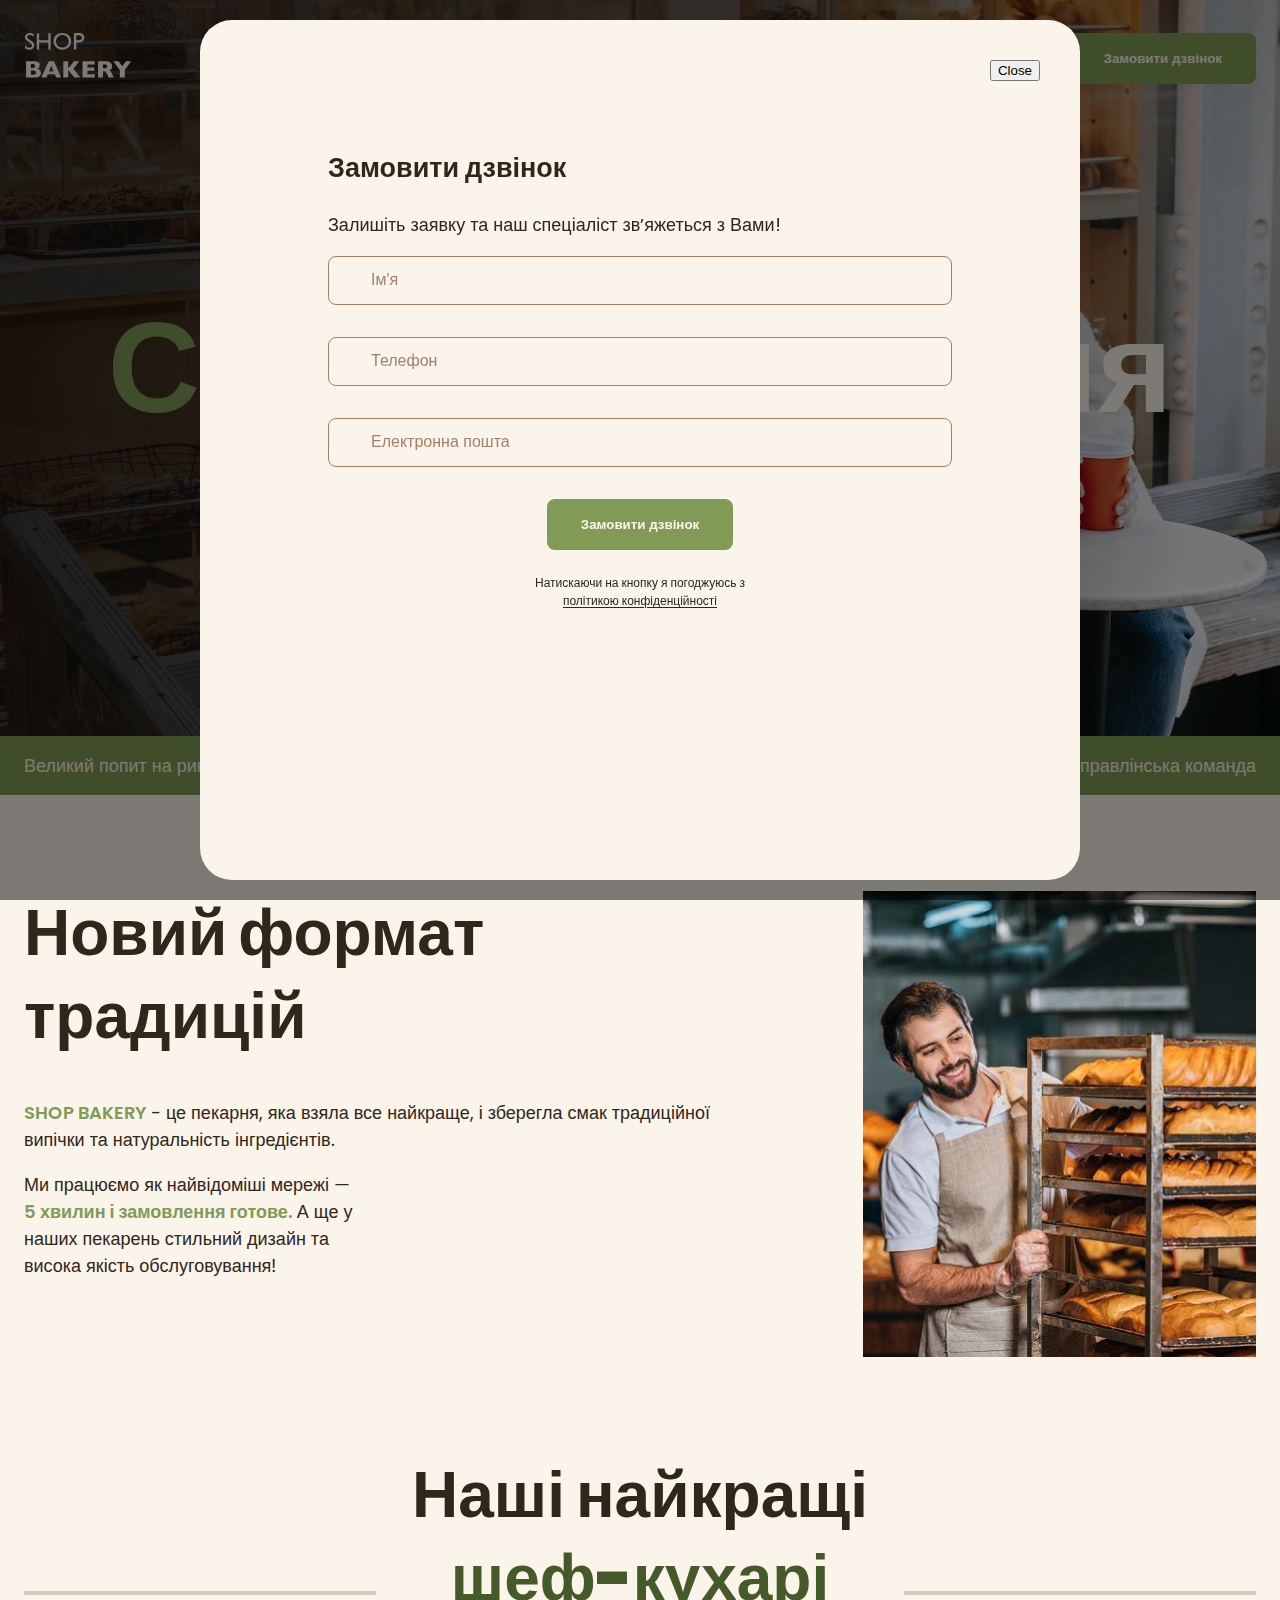
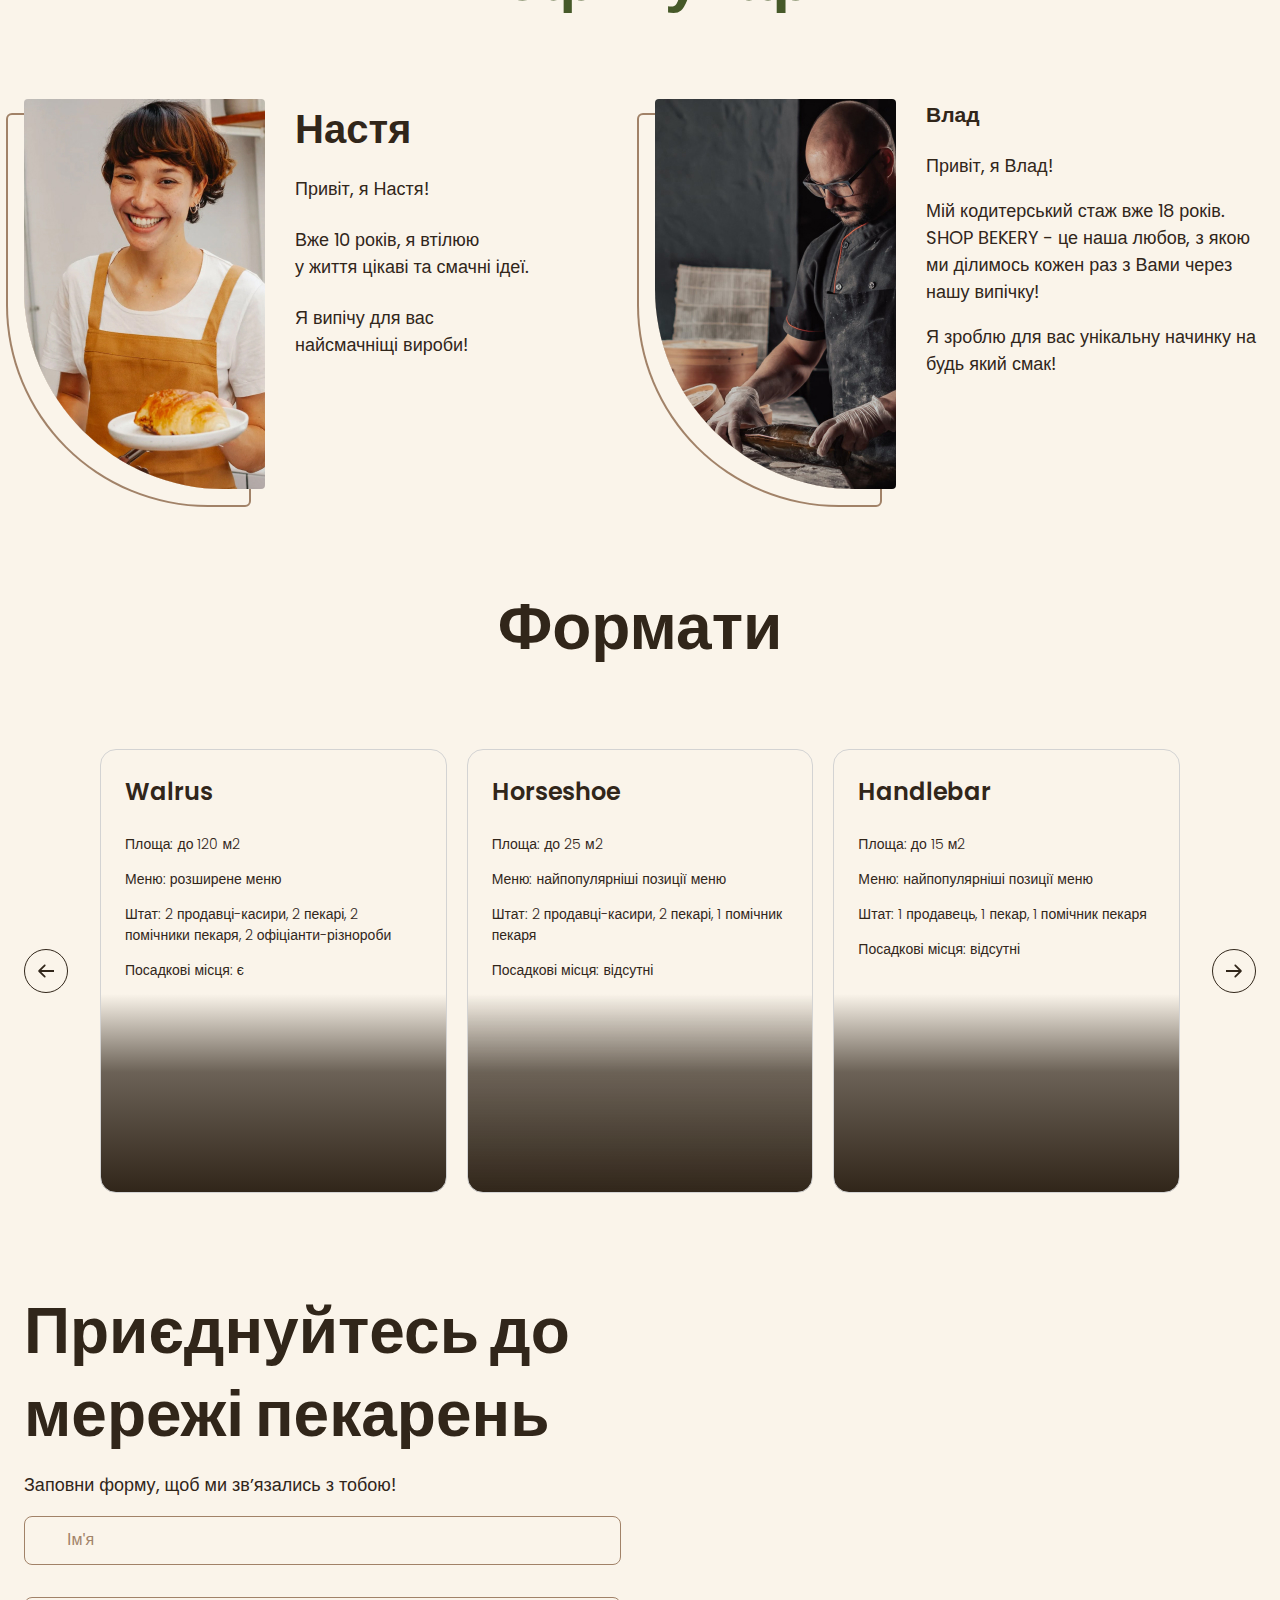
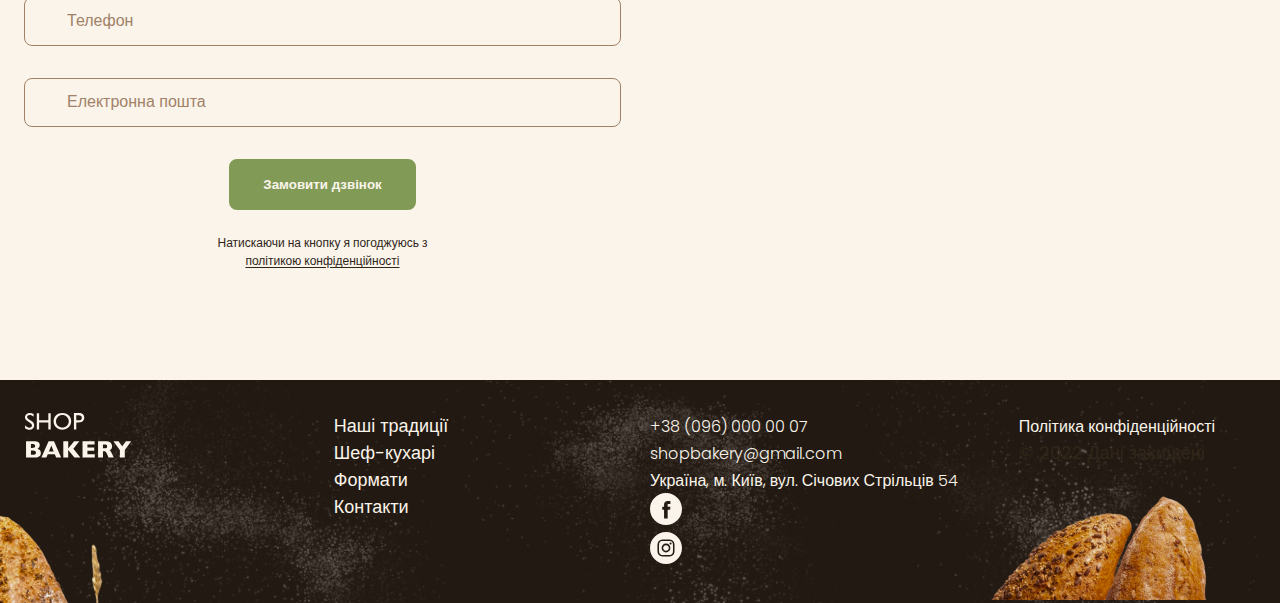
<file: index.html>
<!DOCTYPE html>
<html lang="uk">
  <head>
    <meta charset="UTF-8" />
    <meta http-equiv="X-UA-Compatible" content="IE=edge" />
    <meta name="viewport" content="width=device-width, initial-scale=1.0" />
    <title>Сучасна пекарня</title>
    <!-- Fonts -->
    <link rel="preconnect" href="https://fonts.googleapis.com" />
    <link rel="preconnect" href="https://fonts.gstatic.com" crossorigin />
    <link
      href="https://fonts.googleapis.com/css2?family=Poppins:wght@300;400;600;900&display=swap"
      rel="stylesheet"
    />
    <!-- Styles -->
    <link rel="stylesheet" href="./css/main.min.css" />
  </head>
  <body>
    <header class="header">
      <div class="container">
        <div class="header-container">
          <nav class="header-nav">
            <a href="/">
              <img src="./images/logo.svg" alt="Логотип сучасної пекарні" />
            </a>
            <ul class="header-menu">
              <li>
                <a class="link" href="#traditions-section">Наші традиції</a>
              </li>
              <li><a class="link" href="#chefs-section">Шеф-кухарі</a></li>
              <li><a class="link" href="#formats-section">Формати</a></li>
              <li><a class="link" href="#contact-section">Контакти</a></li>
            </ul>
          </nav>
          <button class="button modal-btn-open" type="button">
            Замовити дзвінок
          </button>
        </div>
      </div>
    </header>
    <main>
      <section class="hero-section">
        <div class="container">
          <h1 class="hero-title">
            <span class="accent">Сучасна</span> пекарня
          </h1>
        </div>
      </section>
      <section class="advantages-section">
        <div class="container">
          <h2 class="visually-hidden">Наші переваги</h2>
          <ul class="advantages-list">
            <li class="advantages-item">Великий попит на ринку</li>
            <li class="advantages-item">Доступні за бюджетом формати</li>
            <li class="advantages-item">Досвідчена управлінська команда</li>
          </ul>
        </div>
      </section>
      <section class="traditions-section section" id="traditions-section">
        <div class="container">
          <div class="traditions-container">
            <div class="traditions-content">
              <h2 class="tradition-title section-title">
                Новий формат традицій
              </h2>
              <p class="traditions-text">
                <span class="brand uppercase">shop bakery</span> - це пекарня,
                яка взяла все найкраще, і зберегла смак традиційної випічки та
                натуральність інгредієнтів.
              </p>
              <p class="traditions-text limited">
                Ми працюємо як найвідоміші мережі —
                <span class="brand">5 хвилин і замовлення готове.</span>
                А ще у наших пекарень стильний дизайн та висока якість
                обслуговування!
              </p>
            </div>
            <img
              src="./images/baker-man.jpg"
              alt="Чоловік пекар дивиться на батони із посмішкою"
            />
          </div>
        </div>
      </section>
      <section class="section" id="chefs-section">
        <div class="container">
          <h2 class="chefs-title section-title centered">
            Наші найкращі <br />
            <span class="accent">шеф-кухарі</span>
          </h2>
          <ul class="chefs-list">
            <li class="chefs-item">
              <article class="chef-card">
                <img
                  class="chef-photo"
                  src="./images/nastya-chef.jpg"
                  alt="Nastya chef"
                />
                <div>
                  <h3 class="chef-title">Настя</h3>
                  <div class="chef-text">
                    <p>Привіт, я Настя!</p>
                    <p>
                      Вже 10 років, я втілюю <br />
                      у життя цікаві та смачні ідеї.
                    </p>
                    <p>
                      Я випічу для вас <br />
                      найсмачніщі вироби!
                    </p>
                  </div>
                </div>
              </article>
            </li>
            <li class="chefs-item">
              <article class="chef-card">
                <img
                  class="chef-photo"
                  src="./images/vlad-chef.jpg"
                  alt="Vlad chef"
                />
                <div>
                  <h3>Влад</h3>
                  <p class="chef-text">Привіт, я Влад!</p>
                  <p class="chef-text">
                    Мій кодитерський стаж вже 18 років. SHOP BEKERY - це наша
                    любов, з якою ми ділимось кожен раз з Вами через нашу
                    випічку!
                  </p>
                  <p class="chef-text">
                    Я зроблю для вас унікальну начинку на будь який смак!
                  </p>
                </div>
              </article>
            </li>
          </ul>
        </div>
      </section>
      <section class="section" id="formats-section">
        <div class="container">
          <h2 class="formats-title section-title centered">Формати</h2>
          <div class="formats-container">
            <button class="carousel-button" type="button">
              <svg width="16" height="16">
                <use href="./images/icons.svg#icon-arrow"></use>
              </svg>
            </button>
            <ul class="formats-list">
              <li class="formats-item">
                <article class="format-card">
                  <h3 class="format-title" lang="en">Walrus</h3>
                  <div class="format-text">
                    <p>Площа: до 120 м2</p>
                    <p>Меню: розширене меню</p>
                    <p>
                      Штат: 2 продавці-касири, 2 пекарі, 2 помічники пекаря, 2
                      офіціанти-різнороби
                    </p>
                    <p>Посадкові місця: є</p>
                  </div>
                </article>
              </li>
              <li class="formats-item">
                <article class="format-card">
                  <h3 class="format-title" lang="en">Horseshoe</h3>
                  <div class="format-text">
                    <p>Площа: до 25 м2</p>
                    <p>Меню: найпопулярніші позиції меню</p>
                    <p>Штат: 2 продавці-касири, 2 пекарі, 1 помічник пекаря</p>
                    <p>Посадкові місця: відсутні</p>
                  </div>
                </article>
              </li>
              <li class="formats-item">
                <article class="format-card">
                  <h3 class="format-title" lang="en">Handlebar</h3>
                  <div class="format-text">
                    <p>Площа: до 15 м2</p>
                    <p>Меню: найпопулярніші позиції меню</p>
                    <p>Штат: 1 продавець, 1 пекар, 1 помічник пекаря</p>
                    <p>Посадкові місця: відсутні</p>
                  </div>
                </article>
              </li>
            </ul>
            <button class="carousel-button next" type="button">
              <svg width="16" height="16">
                <use href="./images/icons.svg#icon-arrow"></use>
              </svg>
            </button>
          </div>
        </div>
      </section>
      <section class="contact-section section" id="contact-section">
        <div class="container">
          <div class="contact-container">
            <div class="contact-form">
              <h2 class="contact-title section-title">
                Приєднуйтесь до мережі пекарень
              </h2>
              <p>Заповни форму, щоб ми звʼязались з тобою!</p>
              <form name="contact-form" autocomplete="off">
                <div class="form-field">
                  <label class="form-label visually-hidden" for="user-name"
                    >Ім'я</label
                  >
                  <input
                    class="form-input"
                    type="text"
                    name="user-name"
                    id="user-name"
                    placeholder="Ім'я"
                  />
                </div>
                <div class="form-field">
                  <label class="form-label visually-hidden" for="user-tel"
                    >Телефон</label
                  >
                  <input
                    class="form-input"
                    type="tel"
                    name="user-tel"
                    id="user-tel"
                    placeholder="Телефон"
                  />
                </div>
                <div class="form-field">
                  <label class="form-label visually-hidden" for="user-email"
                    >Електронна пошта</label
                  >
                  <input
                    class="form-input"
                    type="email"
                    name="user-email"
                    id="user-email"
                    placeholder="Електронна пошта"
                  />
                </div>

                <button class="form-button button" type="submit">
                  Замовити дзвінок
                </button>
                <p class="form-terms">
                  Натискаючи на кнопку я погоджуюсь з
                  <a class="form-terms-link" href="#"
                    >політикою конфіденційності</a
                  >
                </p>
              </form>
            </div>
            <iframe
              class="contact-map"
              src="https://www.google.com/maps/embed?pb=!1m18!1m12!1m3!1d2540.1638712576055!2d30.488658575579763!3d50.45667308691697!2m3!1f0!2f0!3f0!3m2!1i1024!2i768!4f13.1!3m3!1m2!1s0x40d4ce637bfe1717%3A0x5370c2254ad1b952!2z0LLRg9C70LjRhtGPINCh0ZbRh9C-0LLQuNGFINCh0YLRgNGW0LvRjNGG0ZbQsiwgNTQsINCa0LjRl9CyLCAwMjAwMA!5e0!3m2!1suk!2sua!4v1701251677970!5m2!1suk!2sua"
              width="603"
              height="595"
              allowfullscreen=""
              loading="lazy"
              referrerpolicy="no-referrer-when-downgrade"
            ></iframe>
          </div>
        </div>
      </section>
    </main>
    <footer class="footer">
      <div class="container">
        <div class="footer-container">
          <nav class="footer-nav">
            <div class="footer-logo">
              <a href="#">
                <img src="./images/logo.svg" alt="Логотип сучасної пекарні" />
              </a>
            </div>
            <ul class="footer-menu">
              <li><a class="link" href="#">Наші традиції</a></li>
              <li><a class="link" href="#">Шеф-кухарі</a></li>
              <li><a class="link" href="#">Формати</a></li>
              <li><a class="link" href="#">Контакти</a></li>
            </ul>
          </nav>
          <address class="footer-address">
            <ul class="address-list">
              <li>
                <a class="address-link" href="tel:+380960000007"
                  >+38 (096) 000 00 07</a
                >
              </li>
              <li>
                <a class="address-link" href="mailto:shopbakery@gmail.com">
                  shopbakery@gmail.com
                </a>
              </li>
              <li>
                <a
                  class="address-link"
                  href="https://maps.app.goo.gl/uHrX65UGietbGcvx5"
                  target="_blank"
                >
                  Україна, м. Київ, вул. Січових Стрільців 54
                </a>
              </li>
              <li>
                <a href="#">
                  <svg class="address-icon" width="32" height="32">
                    <use href="./images/icons.svg#icon-facebook"></use>
                  </svg>
                </a>
              </li>
              <li>
                <a href="#">
                  <svg class="address-icon" width="32" height="32">
                    <use href="./images/icons.svg#icon-instagram"></use>
                  </svg>
                </a>
              </li>
            </ul>
            <div class="address-info">
              <a class="address-link" href="#" target="_blank">
                Політика конфіденційності
              </a>
              <p class="address-copyright">&copy; 2022 Дані захищені</p>
            </div>
          </address>
        </div>
      </div>
    </footer>

    <div class="backdrop">
      <div class="modal">
        <button class="modal-btn-close" type="button">Close</button>
        <h2>Замовити дзвінок</h2>
        <p>Залишіть заявку та наш спеціаліст звʼяжеться з Вами!</p>
        <form name="modal-form" autocomplete="off">
          <div class="form-field">
            <label class="form-label visually-hidden" for="user-name"
              >Ім'я</label
            >
            <input
              class="form-input"
              type="text"
              name="user-name"
              id="user-name"
              placeholder="Ім'я"
              required
            />
          </div>
          <div class="form-field">
            <label class="form-label visually-hidden" for="user-tel"
              >Телефон</label
            >
            <input
              class="form-input"
              type="tel"
              name="user-tel"
              id="user-tel"
              placeholder="Телефон"
              pattern="^\+[0-9]{12}"
              required
            />
          </div>
          <div class="form-field">
            <label class="form-label visually-hidden" for="user-email"
              >Електронна пошта</label
            >
            <input
              class="form-input"
              type="email"
              name="user-email"
              id="user-email"
              placeholder="Електронна пошта"
              required
            />
          </div>

          <!--<div class="checkbox">
            <input class="checkbox-input visually-hidden" 
            type="checkbox" />
            id="terms-condition" 
            name="terms-condition"
            />
            <label class="checkbox-label" for="terms-condition">
              я погоджуюсь з політикою конфіденційності
            </label>
          </div> -->

          <button class="form-button button" type="submit">
            Замовити дзвінок
          </button>
          <p class="form-terms">
            Натискаючи на кнопку я погоджуюсь з
            <a class="form-terms-link" href="#">політикою конфіденційності</a>
          </p>
        </form>
      </div>
    </div>

    <script src="/js/modal.js"></script>
  </body>
</html>
</file>
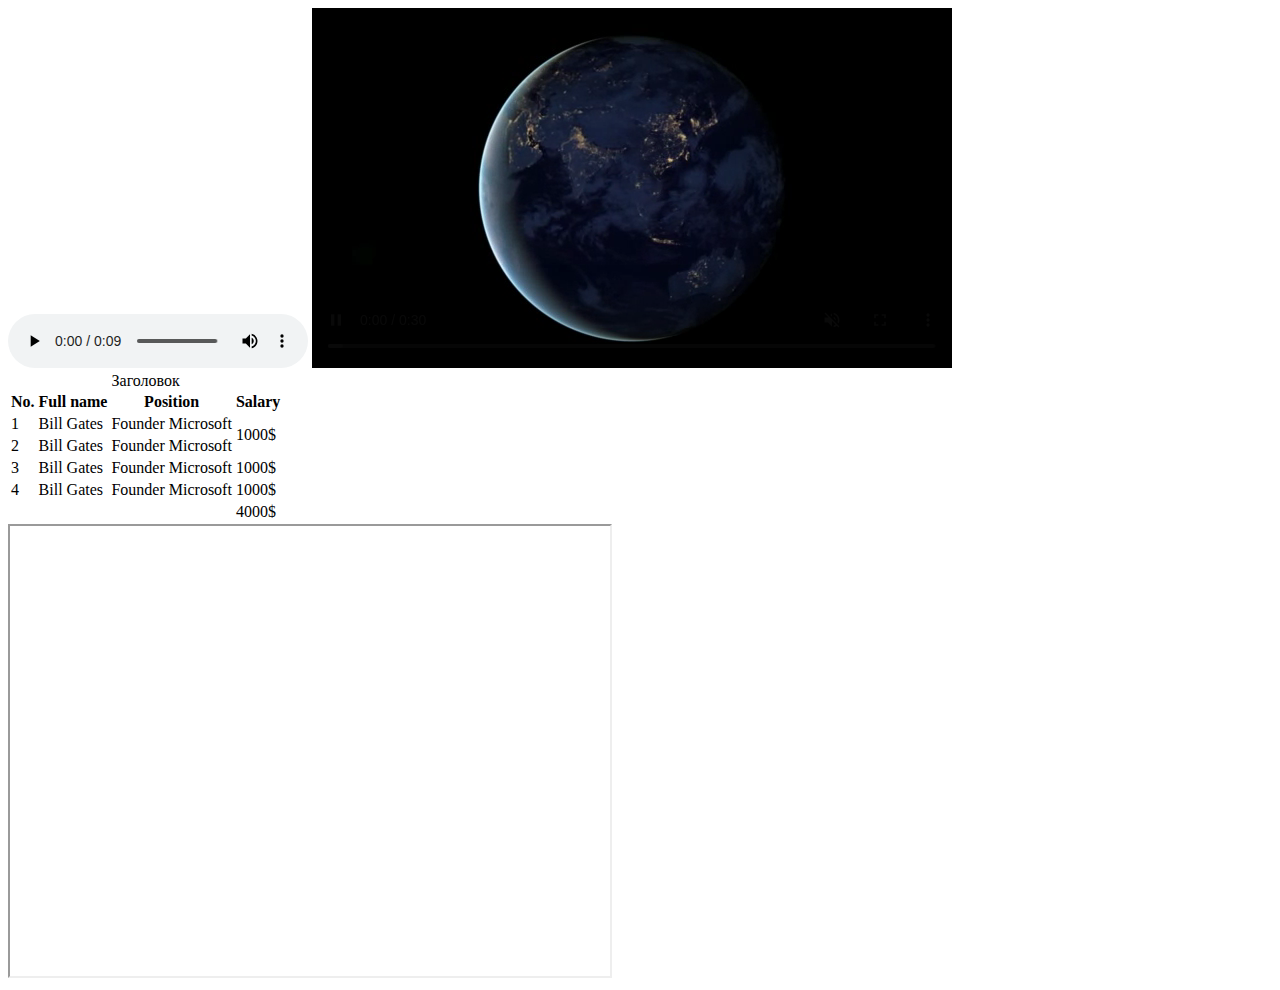
<file: test.html>
<!DOCTYPE html>
<html lang="en">
  <head>
    <meta charset="UTF-8" />
    <meta name="viewport" content="width=device-width, initial-scale=1.0" />
    <title>Test HTML page</title>
  </head>
  <body>
    <audio controls>
      <source src="./media/test_audio.mp3" />
    </audio>
    <video controls loop autoplay muted>
      <source src="./media/test_video.webm" type="video/webm" />
      <source src="./media/test_video.mp4" type="video/mp4" />
    </video>
    <table>
      <caption>
        Заголовок
      </caption>
      <thead>
        <tr>
          <th>No.</th>
          <th>Full name</th>
          <th>Position</th>
          <th>Salary</th>
        </tr>
      </thead>
      <tbody>
        <tr>
          <td>1</td>
          <td>Bill Gates</td>
          <td>Founder Microsoft</td>
          <td rowspan="2">1000$</td>
        </tr>
        <tr>
          <td>2</td>
          <td>Bill Gates</td>
          <td>Founder Microsoft</td>
          <!-- <td>1000$</td> -->
        </tr>
        <tr>
          <td>3</td>
          <td>Bill Gates</td>
          <td>Founder Microsoft</td>
          <td>1000$</td>
        </tr>
        <tr>
          <td>4</td>
          <td>Bill Gates</td>
          <td>Founder Microsoft</td>
          <td>1000$</td>
        </tr>
      </tbody>
      <tfoot>
        <tr>
          <td></td>
          <td></td>
          <td></td>
          <td>4000$</td>
        </tr>
      </tfoot>
    </table>
    <iframe
      src="https://www.google.com/maps/embed?pb=!1m18!1m12!1m3!1d23212.432559598426!2d20.923665604350475!3d52.29955301117952!2m3!1f0!2f0!3f0!3m2!1i1024!2i768!4f13.1!3m3!1m2!1s0x471ec98c854284d1%3A0x8f35a71e5bd0ebc4!2sHOLIDAY%20PARK%20Warszawa!5e0!3m2!1suk!2sua!4v1701251321317!5m2!1suk!2sua"
      width="600"
      height="450"
      allowfullscreen=""
      loading="lazy"
      referrerpolicy="no-referrer-when-downgrade"
    ></iframe>
    <iframe
      width="560"
      height="315"
      src="https://www.youtube.com/embed/C0DPdy98e4c?si=Twv68NQluYihbM6S"
      title="YouTube video player"
      frameborder="0"
      allow="accelerometer; autoplay; clipboard-write; encrypted-media; gyroscope; picture-in-picture; web-share"
      allowfullscreen
    ></iframe>
  </body>
</html>
</file>
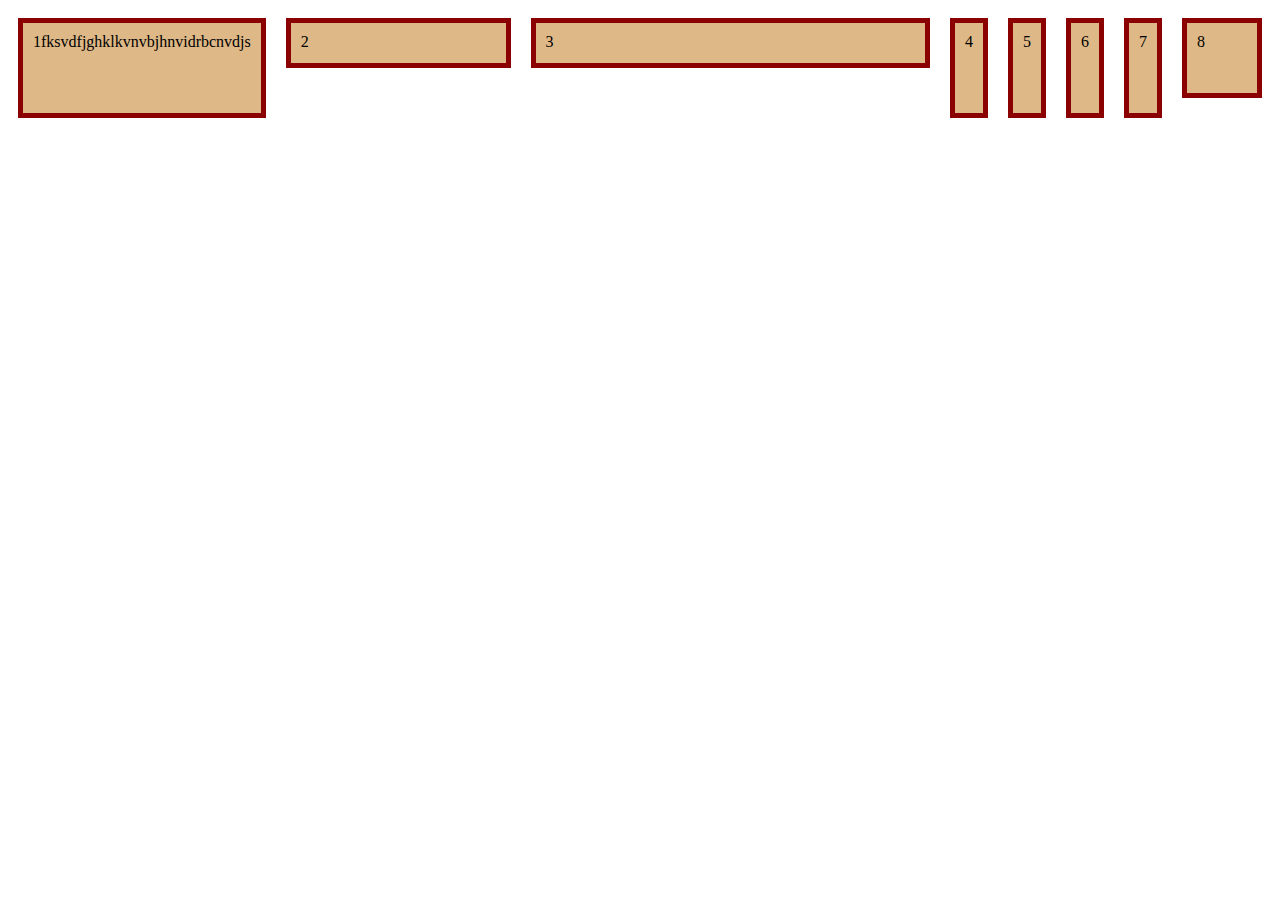
<file: test2.html>
<!DOCTYPE html>
<html lang="en">
  <head>
    <meta charset="UTF-8" />
    <meta name="viewport" content="width=device-width, initial-scale=1.0" />
    <title>Test2</title>
    <link rel="stylesheet" href="/css/test2.css" />
  </head>
  <body>
    <div class="flex-container">
      <div class="box">1fksvdfjghklkvnvbjhnvidrbcnvdjs</div>
      <div class="box">2</div>
      <div class="box">3</div>
      <div class="box">4</div>
      <div class="box">5</div>
      <div class="box">6</div>
      <div class="box">7</div>
      <div class="box">8</div>
    </div>
  </body>
</html>
</file>
<file: css/test2.css>
* {
  box-sizing: border-box;
}

.flex-container {
  display: flex;
  /*flex-direction: column;*/
  justify-content: center;
  /*align-items: center;*/
  flex-wrap: wrap;
}

/*.box {
  display: inline-block;
  width: 100px;
  height: 100px;
  background-color: burlywood;
  padding: 10px;
  border: 5px solid darkred;
  border-radius: 5px;
  margin: 10px;
  margin-left: auto;
  margin-right: auto;
}*/

.box {
  flex-basis: auto;
  /*width: 100px;*/
  height: 100px;
  background-color: burlywood;
  padding: 10px;
  border: 5px solid darkred;
  margin: 10px;
}

.box:nth-child(2) {
  flex-grow: 1;
  flex-shrink: 0;
  width: 50px;
  height: 50px;
}

.box:nth-child(3) {
  flex-grow: 2;
  width: 50px;
  height: 50px;
}

.box:last-child {
  width: 80px;
  height: 80px;
}

/* .box:last-child {
  background-color: gold;
}*/
</file>
<file: css/main.min.css>
@font-face{font-display:swap;font-family:"Poppins";font-weight:300;src:url("../fonts/poppins-v20-latin-300.woff2") format("woff2"),url("../fonts/poppins-v20-latin-300.woff") format("woff")}@font-face{font-display:swap;font-family:"Poppins";font-weight:400;src:url("../fonts/poppins-v20-latin-regular.woff2") format("woff2"),url("../fonts/poppins-v20-latin-regular.woff") format("woff")}@font-face{font-display:swap;font-family:"Poppins";font-weight:600;src:url("../fonts/poppins-v20-latin-600.woff2") format("woff2"),url("../fonts/poppins-v20-latin-600.woff") format("woff")}@font-face{font-display:swap;font-family:"Poppins";font-weight:900;src:url("../fonts/poppins-v20-latin-900.woff2") format("woff2"),url("../fonts/poppins-v20-latin-900.woff") format("woff")}:root{--color-primary-dark: #31261a;--color-primary-light: #faf4ea;--color-seondary-dark: #a18268;--color-brand-normal: #819b57;--color-brand-dark: #465929;--color-brand-light: #cfcfbc}*,*::before,*::after{-webkit-box-sizing:border-box;box-sizing:border-box}body{color:var(--color-primary-dark);background-color:var(--color-primary-light);font-family:"Poppins",sans-serif;font-size:18px;font-weight:400;line-height:1.5;margin:0}h1,h2,h3,h4,h5,h6,p{margin-top:0}a{display:inline-block}address{font-style:normal}ul{margin:0;padding:0;list-style-type:none}.visually-hidden{position:absolute;left:-10000px0;top:auto;width:1px;height:1px;overflow:hidden}.button{padding:16px 32px;color:var(--color-primary-light);font-weight:600;background-color:var(--color-brand-normal);border:2px solid var(--color-brand-normal);border-radius:8px;cursor:pointer}.button:hover{color:var(--color-brand-dark);background-color:rgba(0,0,0,0)}.header{position:absolute;top:0;left:0;width:100%;padding-top:32px}.header-container{display:-webkit-box;display:-ms-flexbox;display:flex;-webkit-box-align:center;-ms-flex-align:center;align-items:center;gap:40px}.header-nav{display:-webkit-box;display:-ms-flexbox;display:flex;-webkit-box-align:center;-ms-flex-align:center;align-items:center;-webkit-box-flex:1;-ms-flex-positive:1;flex-grow:1;gap:40px}.header-menu{display:-webkit-box;display:-ms-flexbox;display:flex;gap:64px;-webkit-box-flex:1;-ms-flex-positive:1;flex-grow:1;-webkit-box-pack:center;-ms-flex-pack:center;justify-content:center}.hero-section{padding:272px 0;background-image:linear-gradient(102.76deg, rgba(18, 18, 17, 0.78) 2.03%, rgba(18, 18, 17, 0.6) 58.46%, rgba(18, 18, 17, 0) 90.36%),url("../images/hero-section-background.jpg");background-repeat:no-repeat;background-position:center top;background-size:cover}.hero-title{margin-bottom:0;color:var(--color-primary-light);text-align:center;font-size:128px;font-weight:900}.hero-title .accent{color:var(--color-brand-normal)}.link{color:var(--color-primary-light);text-decoration:none;-webkit-transition:color .3s;transition:color .3s}.link:hover{color:var(--color-brand-normal)}.section{padding:48px 0}.container{width:100%;max-width:1288px;margin:0 auto;padding:0 24px}.advantages-section{padding:16px 0;background-color:var(--color-brand-normal)}.advantages-list{display:-webkit-box;display:-ms-flexbox;display:flex;-webkit-box-pack:justify;-ms-flex-pack:justify;justify-content:space-between;gap:40px}.advantages-item{color:var(--color-primary-light);font-style:20px;font-weight:300}.section-title{font-size:64px;font-weight:900;line-height:1.3}.section-title.centered{text-align:center}.section-title .accent{color:var(--color-brand-dark)}.traditions-section{padding-top:96px}.traditions-container{display:-webkit-box;display:-ms-flexbox;display:flex;-webkit-box-pack:justify;-ms-flex-pack:justify;justify-content:space-between;gap:40px}.traditions-content{max-width:710px}.tradition-title{margin-bottom:42px}.traditions-text .brand{color:var(--color-brand-normal);font-weight:600}.traditions-text .uppercase{text-transform:uppercase}.traditions-text.limited{max-width:340px}.chefs-title{position:relative;margin:0 auto 80px}.chefs-title::before,.chefs-title::after{position:absolute;bottom:24px;width:352px;border:2px solid var(--color-brand-light);content:""}.chefs-title::before{left:0}.chefs-title::after{right:0}.chefs-list{display:-webkit-box;display:-ms-flexbox;display:flex;-ms-flex-wrap:wrap;flex-wrap:wrap;gap:40px 30px}.chefs-item{-ms-flex-preferred-size:calc((100% - 30px)/2);flex-basis:calc((100% - 30px)/2)}.chef-card{display:-webkit-box;display:-ms-flexbox;display:flex;gap:30px}.chef-photo{border-radius:4px 4px 4px 200px;-webkit-box-shadow:-16px 16px 0 0 var(--color-primary-light),-16px 16px 0 2px var(--color-seondary-dark);box-shadow:-16px 16px 0 0 var(--color-primary-light),-16px 16px 0 2px var(--color-seondary-dark)}.chef-title{margin-bottom:16px;font-size:40px;font-weight:600}.chef-text p{margin-bottom:24px}.chef-text p:last-child{margin-bottom:0}.formats-container{display:-webkit-box;display:-ms-flexbox;display:flex;-webkit-box-align:center;-ms-flex-align:center;align-items:center;gap:32px}.formats-list{display:-webkit-box;display:-ms-flexbox;display:flex;-ms-flex-wrap:wrap;flex-wrap:wrap;gap:20px}.formats-item{-ms-flex-preferred-size:calc((100% - 40px)/3);flex-basis:calc((100% - 40px)/3)}.format-card{height:444px;padding:24px;background-image:-webkit-gradient(linear, left top, left bottom, color-stop(55.21%, rgba(49, 38, 26, 0)), color-stop(72.92%, rgba(49, 38, 26, 0.71)), to(var(--color-primary-dark)));background-image:linear-gradient(180deg, rgba(49, 38, 26, 0) 55.21%, rgba(49, 38, 26, 0.71) 72.92%, var(--color-primary-dark) 100%);border:1px solid #d3d3d3;border-radius:16px;-webkit-transition:-webkit-transform .3s;transition:-webkit-transform .3s;transition:transform .3s;transition:transform .3s, -webkit-transform .3s}.format-card:hover{-webkit-transform:scale(1.05);transform:scale(1.05)}.formats-title{margin-bottom:80px}.format-title{font-size:24px;font-weight:600}.format-text{font-size:14px;font-weight:300}.carousel-button{display:-webkit-box;display:-ms-flexbox;display:flex;-webkit-box-align:center;-ms-flex-align:center;align-items:center;-webkit-box-pack:center;-ms-flex-pack:center;justify-content:center;-ms-flex-negative:0;flex-shrink:0;width:44px;height:44px;padding:0;fill:var(--color-primary-dark);background-color:rgba(0,0,0,0);border-radius:50%;border:1px solid var(--color-primary-dark);cursor:pointer}.carousel-button:hover{background-color:var(--color-primary-dark);fill:var(--color-primary-light)}.carousel-button.next{-webkit-transform:rotate(180deg);transform:rotate(180deg)}.contact-section{padding-bottom:96px}.contact-container{display:-webkit-box;display:-ms-flexbox;display:flex;gap:32px}.contact-title{margin-bottom:16px}.contact-map{-ms-flex-negative:0;flex-shrink:0;border-radius:16px;border:none}.footer{padding:32px 0;position:relative;background-color:var(--color-primary-dark);background-image:url("../images/footer-background.png");background-repeat:no-repeat;background-size:cover;background-position:center}.footer::before,.footer::after{position:absolute;bottom:0;background-repeat:no-repeat;content:""}.footer::before{width:180px;height:120px;left:0;background-image:url(../images/decor-bread-small.png)}.footer::after{width:380px;height:190px;right:0;background-image:url(../images/decor-bread-large.png)}.footer-container{display:-webkit-box;display:-ms-flexbox;display:flex;gap:20px}.footer-nav,.footer-address{display:-webkit-box;display:-ms-flexbox;display:flex;-ms-flex-preferred-size:50%;flex-basis:50%;gap:20px}.footer-logo,.footer-menu{-webkit-box-flex:1;-ms-flex-positive:1;flex-grow:1}.address-list,.address-info{-webkit-box-flex:1;-ms-flex-positive:1;flex-grow:1}.address-link{color:var(--color-primary-light);font-size:16px;font-weight:300;text-decoration:none}.address-link:hover{color:var(--color-brand-normal)}.address-icon{fill:var(--color-primary-light)}.address-icon:hover{fill:var(--color-brand-normal)}.address-copyright{font-style:14px}.backdrop{position:fixed;top:0;left:0;right:0;bottom:0;display:-webkit-box;display:-ms-flexbox;display:flex;-ms-flex-line-pack:center;align-content:center;-webkit-box-pack:center;-ms-flex-pack:center;justify-content:center;padding:20px 0;background-color:rgba(0,0,0,.5);-webkit-transition:opacity .3s,visibslity .3s;transition:opacity .3s,visibslity .3s}.backdrop.is-hidden{opacity:0;visibility:hidden;pointer-events:none}.modal{position:relative;width:100%;max-width:880px;height:100%;max-height:880px;padding:128px;background-color:var(--color-primary-light);border-radius:32px;overflow-y:auto}.modal-btn-close{position:absolute;top:40px;right:40px}.form-field{margin-bottom:32px}.form-label{position:absolute;top:16px;left:42px}.form-input{padding:16px 42px;width:100%;border:1px solid var(--color-seondary-dark);border-radius:8px;background-color:rgba(0,0,0,0)}.form-input:focus{border-color:var(--color-brand-normal);outline:none}.form-input::-webkit-input-placeholder{color:var(--color-seondary-dark);font-size:16px;line-height:1.17}.form-input::-moz-placeholder{color:var(--color-seondary-dark);font-size:16px;line-height:1.17}.form-input:-ms-input-placeholder{color:var(--color-seondary-dark);font-size:16px;line-height:1.17}.form-input::-ms-input-placeholder{color:var(--color-seondary-dark);font-size:16px;line-height:1.17}.form-input::placeholder{color:var(--color-seondary-dark);font-size:16px;line-height:1.17}.form-input:focus::-webkit-input-placeholder{color:var(--color-primary-dark)}.form-input:focus::-moz-placeholder{color:var(--color-primary-dark)}.form-input:focus:-ms-input-placeholder{color:var(--color-primary-dark)}.form-input:focus::-ms-input-placeholder{color:var(--color-primary-dark)}.form-input:focus::placeholder{color:var(--color-primary-dark)}.form-button{display:block;margin:0 auto 24px}.form-terms{margin:0 auto;max-width:220px;font-weight:500;font-size:12px;line-height:1.5;text-align:center}.form-terms-link{color:var(--color-primary-dark);text-underline-offset:2px}/*# sourceMappingURL=main.min.css.map */
</file>
